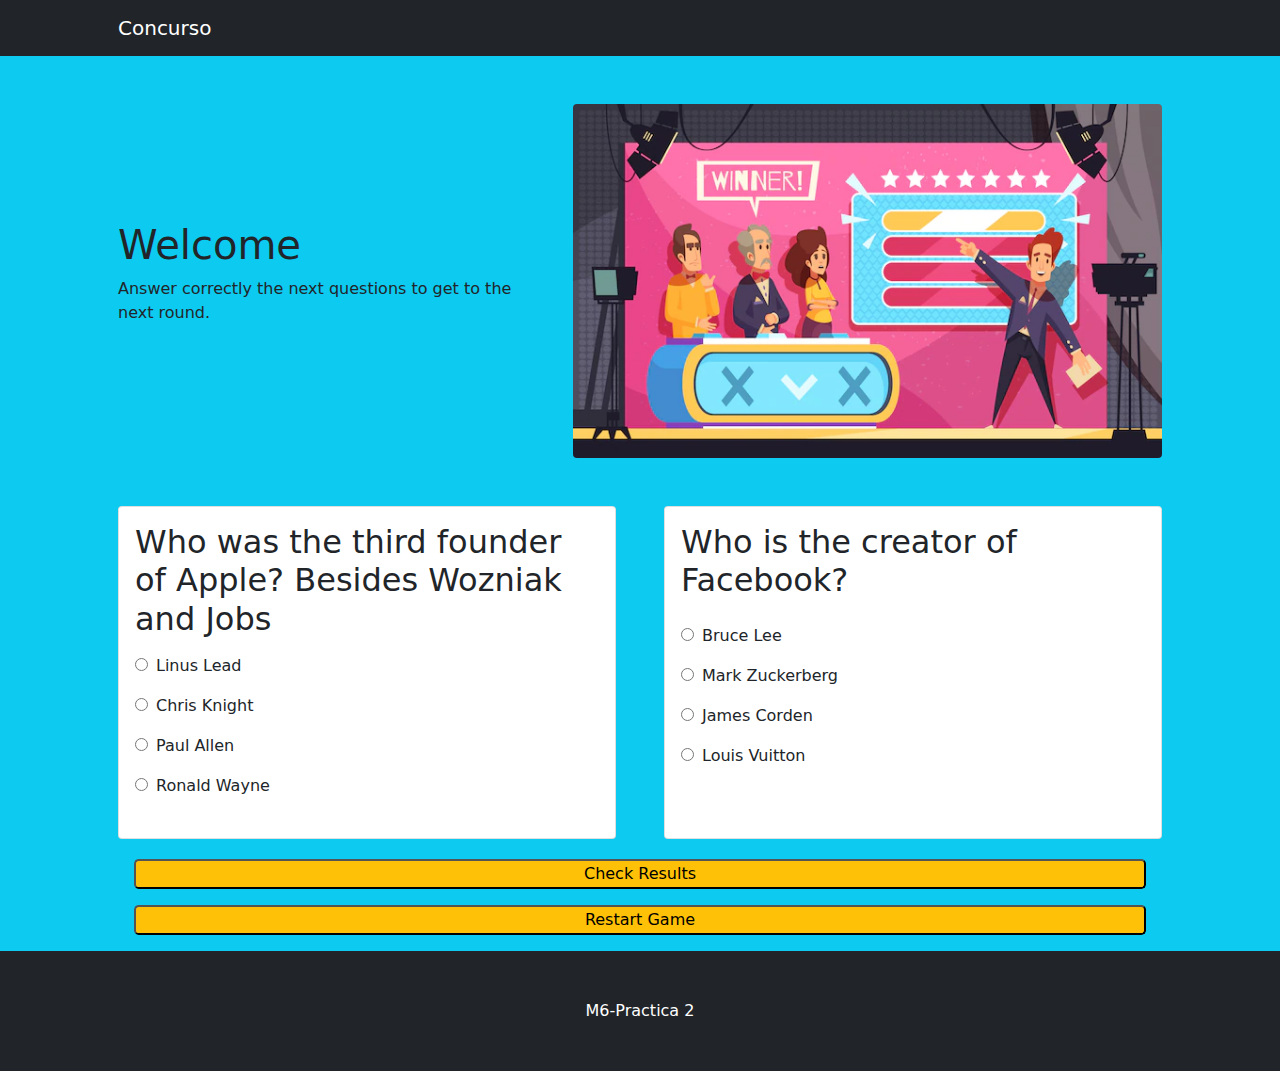
<file: wwwroot/Proyectos/Concurso/index.html>
<!DOCTYPE html>
<html lang="en">
    <head>
        <meta charset="utf-8" />
        <meta name="viewport" content="width=device-width, initial-scale=1, shrink-to-fit=no" />
        <meta name="2 DAW" content="" />
        <meta name="Antonio Zamacona" content="" />
        <title>Practica 2</title>
        <!-- Favicon-->
        <link rel="icon" type="image/x-icon" href="assets/favicon.ico" />
        <!-- Core theme CSS (includes Bootstrap)-->
        <link href="css/styles.css" rel="stylesheet" />
    </head>
    <body class="bg-info">
        <!-- Responsive navbar-->
        <nav class="navbar navbar-expand-lg navbar-dark bg-dark">
            <div class="container px-5">
                <a class="navbar-brand" href="#">Concurso</a>
            </div>
        </nav>
        <!-- Page Content-->
        <div class="container px-4 px-lg-5">
            <!-- Heading Row-->
            <div class="row gx-4 gx-lg-5 align-items-center my-5">
                <div class="col-lg-5">
                    <h1 class="font-weight-light">Welcome</h1>
                    <p>Answer correctly the next questions to get to the next round.</p>
                </div>
                <div class="col-lg-7"><img class="img-fluid rounded mb-4 mb-lg-0" src="img/gameShow.webp" alt="..." /></div>
            </div>
            <!-- Content Row-->
            <div class="row gx-4 gx-lg-5" id="q1">
                <div class="col-md-6 mb-1">
                    <div class="card h-100">
                        <div class="card-body">
                            <h2 class="card-title">Who is the creator of Facebook?</h2>
                            <p class="card-text"></p>
                            <form autocomplete="off">
                                <ul class="list-unstyled" id="a1">
                                    <li><input type="radio" name="question1" id="ans1q1" value="James Corden"><label
                                            class="radio p-2" for="ans1q1">James Corden</label></li>
                                    <li><input type="radio" name="question1" id="ans2q1" value="Bruce Lee"><label
                                            class="radio p-2" for="ans2q1">Bruce Lee</label></li>
                                    <li><input type="radio" name="question1" id="ans3q1" value="Mark Zuckerberg"><label
                                            class="radio p-2" for="ans3q1">Mark Zuckerberg</label></li>
                                    <li><input type="radio" name="question1" id="ans4q1" value="Louis Vuitton"><label
                                            class="radio p-2" for="ans4q1">Louis Vuitton</label></li>
                                </ul>
                            </form>
                        </div>
                        <div class="card-footer bg-success" id="corrAns1" hidden><p class="text-white">Correct!</p></div>
                        <div class="card-footer bg-danger" id="wrongAns1" hidden><p class="text-white">Wrong!</p></div>
                    </div>
                </div>
                <div class="col-md-6 mb-1" id="q2" >
                    <div class="card h-100">
                        <div class="card-body bg-">
                            <h2 class="card-title" >Who was the third founder of Apple? Besides Wozniak and Jobs</h2>
                            <form autocomplete="off">
                                <ul class="list-unstyled" id="a2">
                                    <li><input type="radio" name="question2" id="ans1q2" value="Ronald Wayne"><label
                                            class="radio p-2" for="ans1q2">Ronald Wayne</label></li>
                                    <li><input type="radio" name="question2" id="ans2q2" value="Linus Lead"><label
                                            class="radio p-2" for="ans2q2">Linus Lead</label></li>
                                    <li><input type="radio" name="question2" id="ans3q2" value="Chris Knight"><label
                                            class="radio p-2" for="ans3q2">Chris Knight</label></li>
                                    <li><input type="radio" name="question2" id="ans4q2" value="Paul Allen"><label
                                            class="radio p-2" for="ans4q2">Paul Allen</label></li>
                                </ul>
                            </form>
                        </div>
                        <div class="card-footer bg-success" id="corrAns2" hidden><p class="text-white">Correct!</p></div>
                        <div class="card-footer bg-danger" id="wrongAns2" hidden><p class="text-white">Wrong!</p></div>
                    </div>
                </div>
            </div>
            <div class="card-footer bg-success mb-2 pt-2" id="nextRound" hidden><p class="text-white">Correct! Continue to the next round</p></div>
            <div class="card-footer bg-danger" id="failRound" hidden><p class="text-white">Wrong! Keep trying</p></div>
            <!-- Hidden questions -->
            <div class="row gx-4 gx-lg-5"  id="q3" hidden>
                <div class="col-md-6 mb-1"  >
                    <div class="card h-100" >
                        <div class="card-body ">
                            <h2 class="card-title">Which year did the first iphone come out?</h2>
                            <form autocomplete="off">
                                <ul class="list-unstyled" id="a3">
                                    <li><input type="radio" name="question3" id="ans1q3" value="2005">&nbsp;&nbsp;<label
                                            for="ans1q3">2005</label></li>
                                    <li><input type="radio" name="question3" id="ans2q3" value="2007">&nbsp;&nbsp;<label
                                            for="ans2q3">2007</label></li>
                                    <li><input type="radio" name="question3" id="ans3q3" value="2009">&nbsp;&nbsp;<label
                                            for="ans3q3">2009</label></li>
                                    <li><input type="radio" name="question3" id="ans4q3" value="2008">&nbsp;&nbsp;<label
                                            for="ans4q3">2008</label></li>
                                </ul>
                            </form>
                        </div>
                        <div class="card-footer bg-success" id="corrAns3" hidden><p class="text-white">Correct!</p></div>
                        <div class="card-footer bg-danger" id="wrongAns3" hidden><p class="text-white">Wrong!</p></div>
                    </div>
                </div>
                <div class="col-md-6 mb-1 "  id="q4" >
                    <div class="card h-100">
                        <div class="card-body">
                            <h2 class="card-title">The first SMS was sent this year</h2>
                            <form autocomplete="off">
                                <ul class="list-unstyled" id="a4">
                                    <li><input type="radio" name="question4" id="ans1q4" value="1990">&nbsp;&nbsp;<label
                                            for="ans1q4">1990</label></li>
                                    <li><input type="radio" name="question4" id="ans2q4" value="1992">&nbsp;&nbsp;<label
                                            for="ans2q4">1992</label></li>
                                    <li><input type="radio" name="question4" id="ans3q4" value="1996">&nbsp;&nbsp;<label
                                            for="ans3q4">1996</label></li>
                                    <li><input type="radio" name="question4" id="ans4q4" value="1997">&nbsp;&nbsp;<label
                                            for="ans4q4">1997</label></li>
                                </ul>
                            </form>
                        </div>
                        <div class="card-footer bg-success" id="corrAns4" hidden><p class="text-white">Correct!</p></div>
                        <div class="card-footer bg-danger" id="wrongAns4" hidden><p class="text-white">Wrong!</p></div>
                    </div>
                </div>
            </div>
            <div class="row  justify-content-center" >
                <div class="col-6 jumbotron bg-warning rounded-3" id="end" hidden>
                    <h1 id="message" class="display-4">Congratulations, you won!</h1>
                </div>
            </div>
            <div class="row justify-content-center">
                <div class="col-6 bg-danger" id="errDiv" hidden>
                    <h1 id="error"></h1>
                </div>
            </div>
            <div class="row m-3">
                <button class="bg-warning rounded-3 " name="checkResult" id="checkResult" onclick="checkResults()"><label for="checkResult"> Check Results</label> </button>
            </div>
            <div class="row m-3" id="again">
                <button class="bg-warning rounded-3 " name="restart" id="restart" onclick="location.reload()"><label for="restart">Restart Game</label> </button>
            </div>
        </div>
        <!-- Footer-->
        <footer class="py-5 bg-dark">
            <div class="container px-4 px-lg-5 "><p class="m-0 text-center text-white">M6-Practica 2</p></div>
        </footer>
        <!-- Bootstrap core JS-->
        <script src="https://cdn.jsdelivr.net/npm/bootstrap@5.1.3/dist/js/bootstrap.bundle.min.js"></script>
        <!-- Core theme JS-->
        <script src="js/scripts.js"></script>
    </body>
</html>
</file>
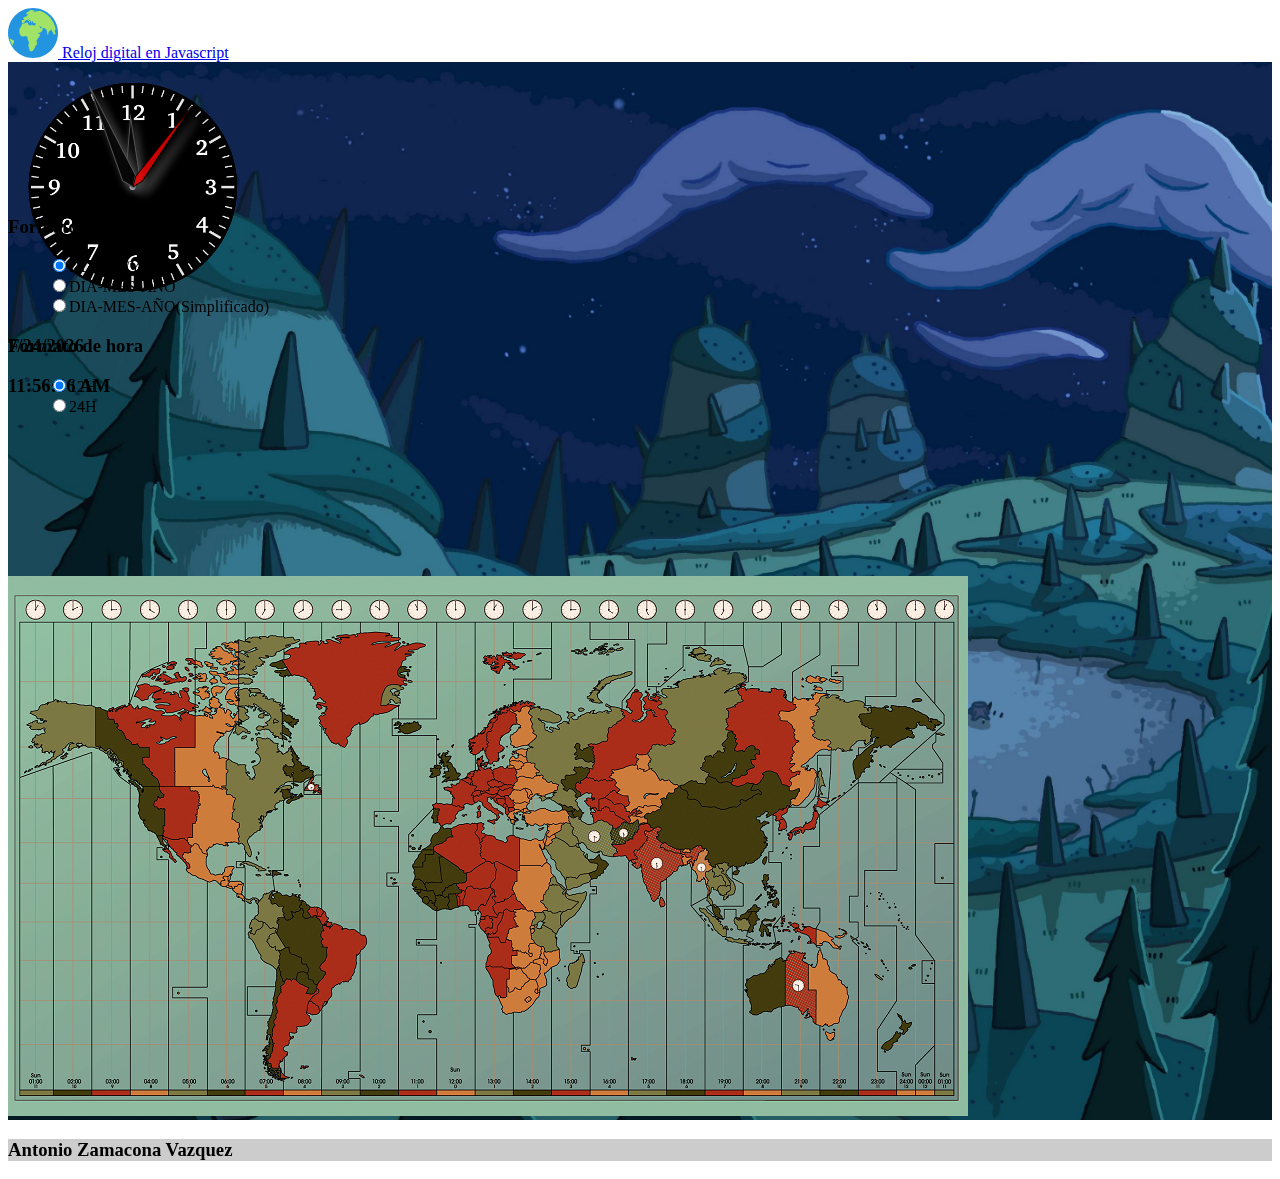
<file: wwwroot/Proyectos/RelojMundial/index.html>
<!DOCTYPE html>
<html lang="en">
<head>
    <meta charset="UTF-8">
    <title>Reloj digital en Javascript</title>
    <link href="https://cdn.jsdelivr.net/npm/bootstrap@5.1.3/dist/css/bootstrap.min.css" rel="stylesheet"
          integrity="sha384-1BmE4kWBq78iYhFldvKuhfTAU6auU8tT94WrHftjDbrCEXSU1oBoqyl2QvZ6jIW3" crossorigin="anonymous">
    <script src="https://cdn.jsdelivr.net/npm/bootstrap@5.1.3/dist/js/bootstrap.bundle.min.js"
            integrity="sha384-ka7Sk0Gln4gmtz2MlQnikT1wXgYsOg+OMhuP+IlRH9sENBO0LRn5q+8nbTov4+1p"
            crossorigin="anonymous"></script>
    <script src="js/scripts.js"></script>
    <link rel="stylesheet" href="css/styles.css">
</head>
<body>
<!DOCTYPE html>
<html>
<body>
<nav class="navbar  bg-dark ">
    <a class="navbar-brand " href="#">
        <img src="img/earth-icon.svg" width="50" height="50" class="d-inline-block align-top" alt="">
        Reloj digital en Javascript
    </a>
</nav>
<div class="container-fluid bg-info " id="main">

    <div class="row d-flex ">
        <div class="col text-white text-center" id="canvasContainer">

                <canvas id="myCanvas" width="250" height="250" class="p-2 m-1 "
                        style="background-color:rgba(180,30,30,0)">
                </canvas>
            <br>
                <h3 id="dateResult"></h3>
                <h3 id="hourResult"></h3>
        </div>
        <div class="col  text-white d-flex align-items-center ">
            <div class="">
                <h3>Formato de fecha</h3>
                <ul>
                    <li><input type="radio" id="dmy" name="calendar" onclick="getDate()" checked value="0"><label
                            for="dmy">DD/MM/YY</label>
                    </li>
                    <li><input type="radio" id="dayMonthYear" name="calendar" onclick="getDate()" value="1"><label
                            for="dayMonthYear">DIA-MES-AÑO</label></li>
                    <li><input type="radio" id="dateSimplified" name="calendar" onclick="getDate()" value="2"><label
                            for="dateSimplified">DIA-MES-AÑO(Simplificado)</label>
                </ul>
                </li>
                <h3>Formato de hora</h3>
                <ul>
                    <li><input type="radio" id="twelve" name="hours" onclick="getTime()" value="0" checked><label
                            for="twelve">12H</label></li>
                    <li><input type="radio" id="twentyFour" name="hours" onclick="getTime()" value="1"><label
                            for="twentyFour">24H</label></li>
                </ul>
            </div>

        </div>

    </div>
    <div class="row d-flex justify-content-center" id="mapContainer">
        <img id="mapa" src="img/mapaSinNumeroEditado.png" usemap="#image_map"
             class="align-self-center justify-content-center">

        <map name="image_map">
            <area alt="-11" title="-11" id="-11" onclick="addInterval(-11)" coords="28,32,12" shape="circle">
            <area alt="-10" title="-10" id="-10" onclick="addInterval(-10)" coords="64,35,12" shape="circle">
            <area alt="-9" title="-9" id="-9" onclick="addInterval(-9)" coords="103,35,12" shape="circle">
            <area alt="-8" title="-8" id="-8" onclick="addInterval(-8)" coords="141,35,12" shape="circle">
            <area alt="-7" title="-7" id="-7" onclick="addInterval(-7)" coords="180,35,12" shape="circle">
            <area alt="-6" title="-6" id="-6" onclick="addInterval(-6)" coords="217,35,11" shape="circle">
            <area alt="-5" title="-5" id="-5" onclick="addInterval(-5)" coords="258,35,11" shape="circle">
            <area alt="-4" title="-4" id="-4" onclick="addInterval(-4)" coords="290,35,10" shape="circle">
            <area alt="-3" title="-3" id="-3" onclick="addInterval(-3)" coords="332,35,14" shape="circle">
            <area alt="-2" title="-2" id="-2" onclick="addInterval(-2)" coords="362,35,13" shape="circle">
            <area alt="-1" title="-1" id="-1" onclick="addInterval(-1)" coords="400,35,15" shape="circle">
            <area alt="0" title="0" id="0" onclick="addInterval(0)" coords="438,35,15" shape="circle">
            <area alt="+1" title="+1" id="+1" onclick="addInterval(1)" coords="480,35,12" shape="circle">
            <area alt="+2" title="+2" id="+2" onclick="addInterval(2)" coords="518,35,15" shape="circle">
            <area alt="+3" title="+3" id="+3" onclick="addInterval(3)" coords="542,35,15" shape="circle">
            <area alt="+4" title="+4" id="+4" onclick="addInterval(4)" coords="580,34,12" shape="circle">
            <area alt="+5" title="+5" id="+5" onclick="addInterval(5)" coords="618,35,11" shape="circle">
            <area alt="+6" title="+6" id="+6" onclick="addInterval(6)" coords="648,35,12" shape="circle">
            <area alt="+7" title="+7" id="+7" onclick="addInterval(7)" coords="689,35,12" shape="circle">
            <area alt="+8" title="+8" id="+8" onclick="addInterval(8)" coords="731,35,12" shape="circle">
            <area alt="+9" title="+9" id="+9" onclick="addInterval(9)" coords="769,35,12" shape="circle">
            <area alt="+10" title="+10" id="+10" onclick="addInterval(10)" coords="809,35,12" shape="circle">
            <area alt="+11" title="+11" id="+11" onclick="addInterval(11)" coords="849,35,12" shape="circle">
            <area alt="+12" title="+12" id="+12" onclick="addInterval(12)" coords="885,35,12" shape="circle">
            <area alt="-11(1)" title="-11(1)" id="-11(1)" onclick="addInterval(-11)" coords="909,35,12" shape="circle">
            <area alt="-3.5" title="-3.5" id="-3.5" onclick="addInterval(-3.5)" coords="300,206,12" shape="circle">
            <area alt="+3.5" title="+3.5" id="+3.5" onclick="addInterval(3.5)" coords="574,260,19" shape="circle">
            <area alt="+5.5" title="+5.5" id="+5.5" onclick="addInterval(5.5)" coords="628,282,17" shape="circle">
            <area alt="+9.5" title="+9.5" id="+9.5" onclick="addInterval(9.5)" coords="750,361,805,430" shape="rect">
            <area alt="+4.5" title="+4.5" id="+4.5" onclick="addInterval(4.5)" coords="603,255,9" shape="circle">
            <area alt="+6.5" title="+6.5" id="+6.5" onclick="addInterval(6.5)" coords="680,291,10" shape="circle">
        </map>
    </div>
</div>
<footer class="bg-dark text-center text-lg-start">
    <!-- Copyright -->
    <div class="text-center p-3 text-white" style="background-color: rgba(0, 0, 0, 0.2);">
        <h3 class="text-white">Antonio Zamacona Vazquez</h3>
    </div>
    <!-- Copyright -->
</footer>
<script>
    var canvas = document.getElementById('myCanvas');
    var context = canvas.getContext('2d');

    clockApp();
</script>
</body>
</html>
</body>
</html>
</file>
<file: wwwroot/Proyectos/RelojMundial/css/styles.css>
#mapa {
    width: 960px;
    height: 540px;
}

ul {
    list-style: none;

}

area {
    cursor: pointer;
}

#main {
    background-image: url("../img/fondo3.jpg");
    background-size: cover;
}

#canvasContainer {
    height: 15vh;
    width: 15vw;
}

#mapContainer {
    margin-top: 10rem;
}

/*canvas {*/
/*    height: 18rem;*/
/*    width: 18rem;*/
/*}*/
</file>
